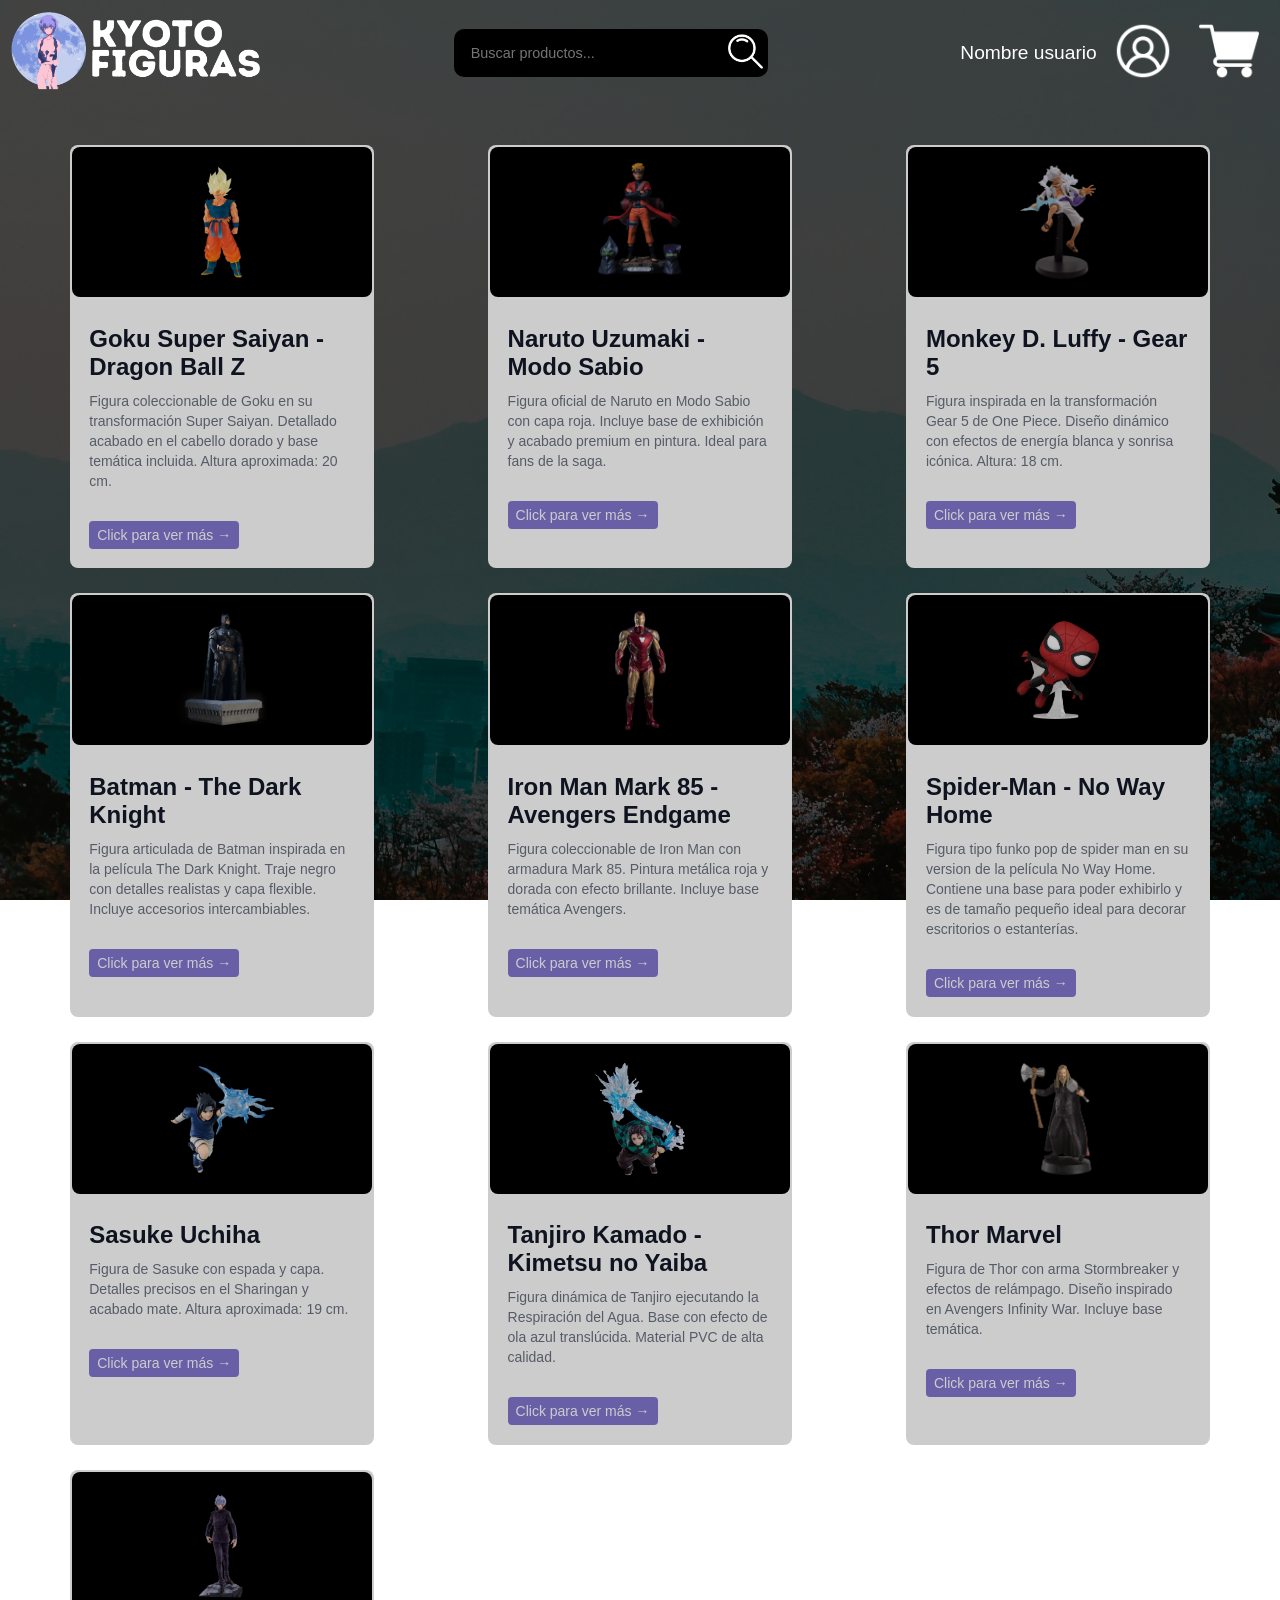
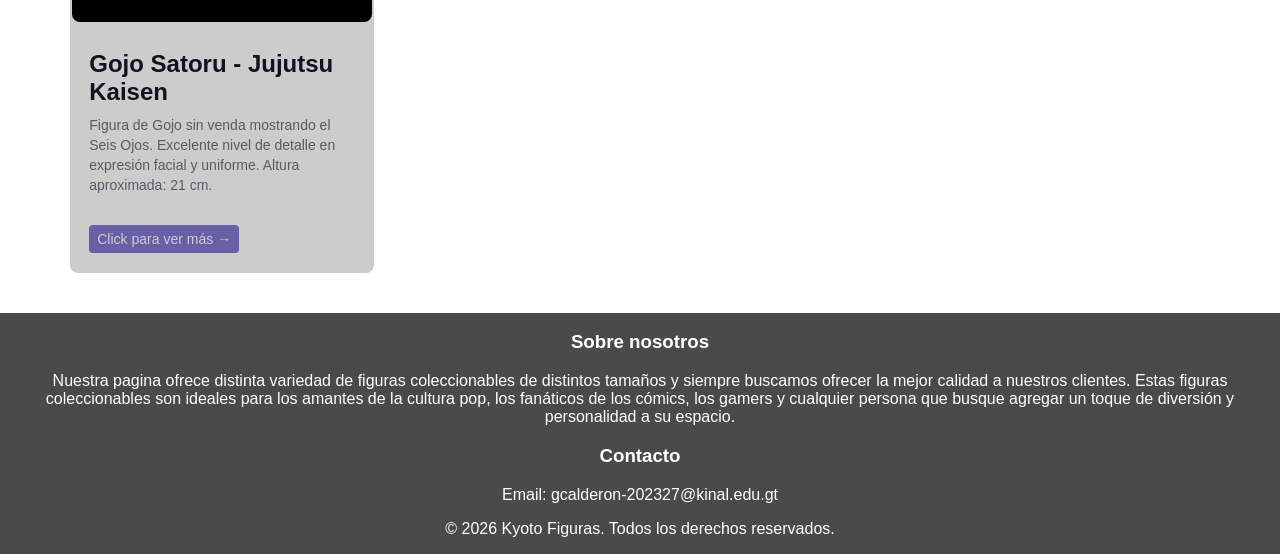
<file: PaginaWeb-VentaDeFiguras/Html/index.html>
<!doctype html>
<html lang="es">

<head>
  <meta charset="UTF-8" />
  <meta name="viewport" content="width=device-width, initial-scale=1.0" />
  <title>Pagina principal</title>
  <link rel="icon" href="../Img/favicon.png" />
  <link rel="stylesheet" href="../Css/indexStyle.css" />
</head>

<body>
  <header>
    <div class="contenedor-header">
      <div class="logo">
        <img src="../Img/logoPagina.png" alt="Logo de la pagina" width="250px" />
      </div>

      <div class="barra-busqueda">
        <input type="text" placeholder="Buscar productos..." id="busqueda" />
        <button>
          <img src="../Img/buscar.png" alt="Buscar" width="35px" />
        </button>
      </div>

      <div class="header-icons">
        <p>Nombre usuario</p>
        <button class="perfil-btn">
          <img src="../Img/usuario.png" alt="Perfil" width="60px" />
        </button>
        <button class="carrito-btn">
          <img src="../Img/carrito.png" alt="Carrito" width="60px" />
        </button>
      </div>
    </div>
  </header>

  <main>
    <div class="contenedor-productos">

      <article class="producto" id="prod1">
        <div class="imagen">
          <img src="../Img/Productos/figura1.png" alt="Goku Super Saiyan" width="300px" />
        </div>
        <div class="informacion">
          <h2 class="titulo">Goku Super Saiyan - Dragon Ball Z</h2>
          <p class="desc">
            Figura coleccionable de Goku en su transformación Super Saiyan.
            Detallado acabado en el cabello dorado y base temática incluida.
            Altura aproximada: 20 cm.
          </p>
          <a class="action" href="producto.html?id=prod1">
            Click para ver más
            <span aria-hidden="true"> → </span>
          </a>
        </div>
      </article>

      <article class="producto" id="prod2">
        <div class="imagen">
          <img src="../Img/Productos/figura2.png" alt="Naruto Modo Sabio" width="300px" />
        </div>
        <div class="informacion">
          <h2 class="titulo">Naruto Uzumaki - Modo Sabio</h2>
          <p class="desc">
            Figura oficial de Naruto en Modo Sabio con capa roja.
            Incluye base de exhibición y acabado premium en pintura.
            Ideal para fans de la saga.
          </p>
          <a class="action" href="producto.html?id=prod2">
            Click para ver más
            <span aria-hidden="true"> → </span>
          </a>
        </div>
      </article>

      <article class="producto" id="prod3">
        <div class="imagen">
          <img src="../Img/Productos/figura3.png" alt="Luffy Gear 5" width="300px" />
        </div>
        <div class="informacion">
          <h2 class="titulo">Monkey D. Luffy - Gear 5</h2>
          <p class="desc">
            Figura inspirada en la transformación Gear 5 de One Piece.
            Diseño dinámico con efectos de energía blanca y sonrisa icónica.
            Altura: 18 cm.
          </p>
          <a class="action" href="producto.html?id=prod3">
            Click para ver más
            <span aria-hidden="true"> → </span>
          </a>
        </div>
      </article>

      <article class="producto" id="prod4">
        <div class="imagen">
          <img src="../Img/Productos/figura4.png" alt="Batman Dark Knight" width="300px" />
        </div>
        <div class="informacion">
          <h2 class="titulo">Batman - The Dark Knight</h2>
          <p class="desc">
            Figura articulada de Batman inspirada en la película The Dark Knight.
            Traje negro con detalles realistas y capa flexible.
            Incluye accesorios intercambiables.
          </p>
          <a class="action" href="producto.html?id=prod4">
            Click para ver más
            <span aria-hidden="true"> → </span>
          </a>
        </div>
      </article>

      <article class="producto" id="prod5">
        <div class="imagen">
          <img src="../Img/Productos/figura5.png" alt="Iron Man Mark 85" width="300px" />
        </div>
        <div class="informacion">
          <h2 class="titulo">Iron Man Mark 85 - Avengers Endgame</h2>
          <p class="desc">
            Figura coleccionable de Iron Man con armadura Mark 85.
            Pintura metálica roja y dorada con efecto brillante.
            Incluye base temática Avengers.
          </p>
          <a class="action" href="producto.html?id=prod5">
            Click para ver más
            <span aria-hidden="true"> → </span>
          </a>
        </div>
      </article>

      <article class="producto" id="prod6">
        <div class="imagen">
          <img src="../Img/Productos/figura6.png" alt="Spider-Man No Way Home" width="300px" />
        </div>
        <div class="informacion">
          <h2 class="titulo">Spider-Man - No Way Home</h2>
          <p class="desc">
            Figura tipo funko pop de spider man en su version de la película No Way Home.
            Contiene una base para poder exhibirlo y es de tamaño pequeño ideal para decorar escritorios o estanterías.
          </p>
          <a class="action" href="producto.html?id=prod6">
            Click para ver más
            <span aria-hidden="true"> → </span>
          </a>
        </div>
      </article>

      <article class="producto" id="prod7">
        <div class="imagen">
          <img src="../Img/Productos/figura7.png" alt="Sasuke Uchiha" width="300px" />
        </div>
        <div class="informacion">
          <h2 class="titulo">Sasuke Uchiha </h2>
          <p class="desc">
            Figura de Sasuke con espada y capa.
            Detalles precisos en el Sharingan y acabado mate.
            Altura aproximada: 19 cm.
          </p>
          <a class="action" href="producto.html?id=prod7">
            Click para ver más
            <span aria-hidden="true"> → </span>
          </a>
        </div>
      </article>

      <article class="producto" id="prod8">
        <div class="imagen">
          <img src="../Img/Productos/figura8.png" alt="Tanjiro Kamado" width="300px" />
        </div>
        <div class="informacion">
          <h2 class="titulo">Tanjiro Kamado - Kimetsu no Yaiba</h2>
          <p class="desc">
            Figura dinámica de Tanjiro ejecutando la Respiración del Agua.
            Base con efecto de ola azul translúcida.
            Material PVC de alta calidad.
          </p>
          <a class="action" href="producto.html?id=prod8">
            Click para ver más
            <span aria-hidden="true"> → </span>
          </a>
        </div>
      </article>

      <article class="producto" id="prod9">
        <div class="imagen">
          <img src="../Img/Productos/figura9.png" alt="Thor Marvel" width="300px" />
        </div>
        <div class="informacion">
          <h2 class="titulo">Thor Marvel</h2>
          <p class="desc">
            Figura de Thor con arma Stormbreaker y efectos de relámpago.
            Diseño inspirado en Avengers Infinity War.
            Incluye base temática.
          </p>
          <a class="action" href="producto.html?id=prod9">
            Click para ver más
            <span aria-hidden="true"> → </span>
          </a>
        </div>
      </article>

      <article class="producto" id="prod10">
        <div class="imagen">
          <img src="../Img/Productos/figura10.png" alt="Gojo Satoru" width="300px" />
        </div>
        <div class="informacion">
          <h2 class="titulo">Gojo Satoru - Jujutsu Kaisen</h2>
          <p class="desc">
            Figura de Gojo sin venda mostrando el Seis Ojos.
            Excelente nivel de detalle en expresión facial y uniforme.
            Altura aproximada: 21 cm.
          </p>
          <a class="action" href="producto.html?id=prod10">
            Click para ver más
            <span aria-hidden="true"> → </span>
          </a>
        </div>
      </article>
    </div>
  </main>

  <footer>
    <div class="footer-container">
      <div class="footer-seccion">
        <h3>Sobre nosotros</h3>
        <p>
          Nuestra pagina ofrece distinta variedad de figuras coleccionables de
          distintos tamaños y siempre buscamos ofrecer la mejor calidad a
          nuestros clientes. Estas figuras coleccionables son ideales para los
          amantes de la cultura pop, los fanáticos de los cómics, los gamers y
          cualquier persona que busque agregar un toque de diversión y
          personalidad a su espacio.
        </p>
      </div>

      <div class="footer-seccion">
        <h3>Contacto</h3>
        <p>Email: gcalderon-202327@kinal.edu.gt</p>
      </div>
    </div>

    <div class="footer-info">
      <p>© 2026 Kyoto Figuras. Todos los derechos reservados.</p>
    </div>
  </footer>

  <script>
    window.addEventListener("scroll", function () {
      const header = document.querySelector("header");
      header.classList.toggle("scrolled", window.scrollY > 50);
    });
  </script>
</body>

</html>
</file>
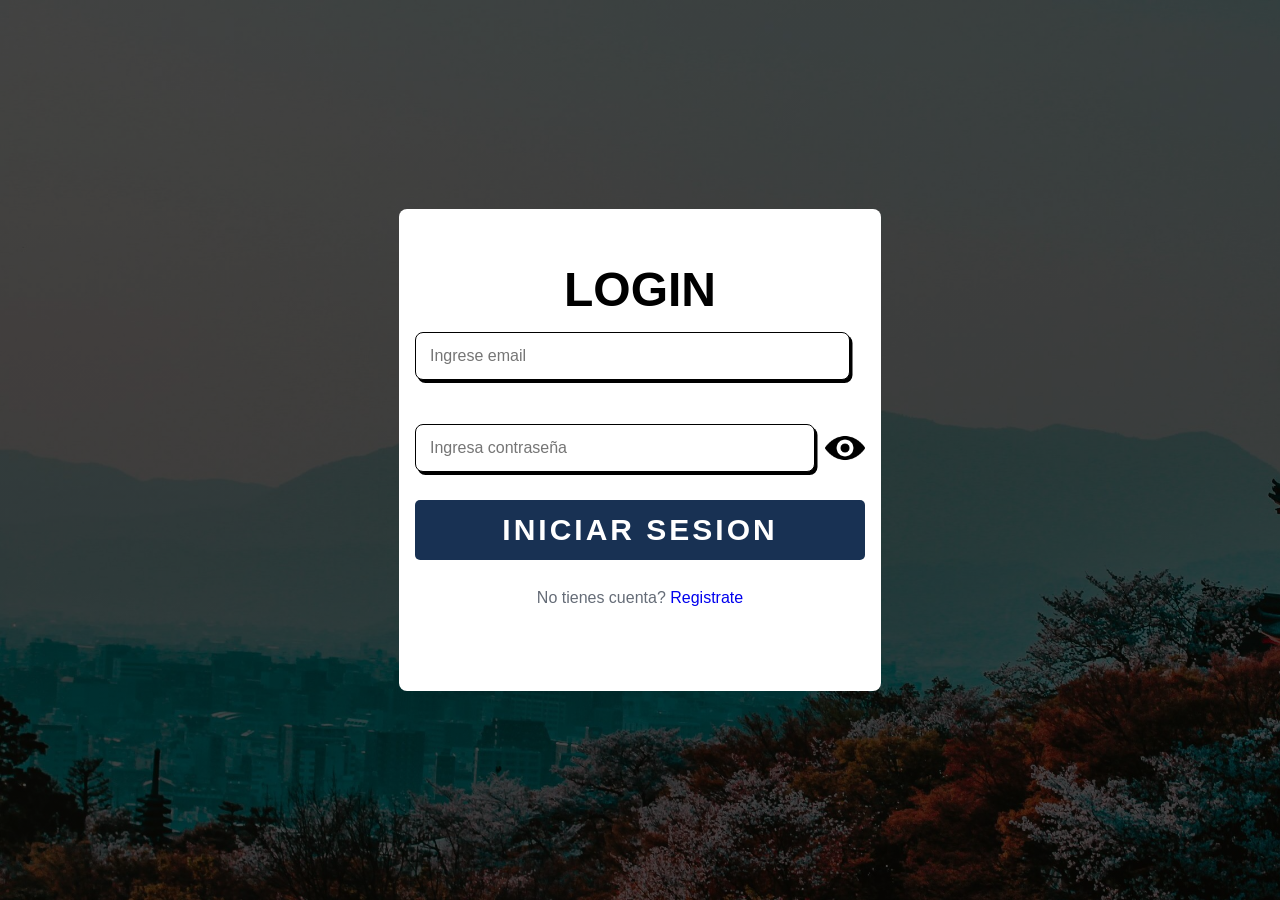
<file: PaginaWeb-VentaDeFiguras/Html/Login.html>
<!doctype html>
<html lang="es">

<head>
  <meta charset=" UTF-8" />
  <meta name="viewport" content="width=device-width, initial-scale=1.0" />
  <title>Login</title>
  <link rel="icon" href="../Img/favicon.png" />
  <link rel="stylesheet" href="../Css/LoginStyle.css" />
</head>

<body>
  <form id="formularioLogin" class="formulario">
    <p class="form-title" id="form-title">LOGIN</p>

    <input type="email" id="email" placeholder="Ingrese email" required />
    <div class="password-box">
      <input type="password" id="password" placeholder="Ingresa contraseña" required />
      <img src="../Img/ojoAbierto.png" alt="" width="40px" id="mostrarImg" class="mostrarContra" />
    </div>

    <button type="submit" class="login-btn" value="iniciar" id="registrar-btn">
      <span>INICIAR SESION</span>
    </button>

    <p class="registro-link">
      No tienes cuenta?
      <a href="Register.html">Registrate</a>
    </p>
  </form>

  <script src="../Javascript/Login.js"></script>
</body>

</html>
</file>
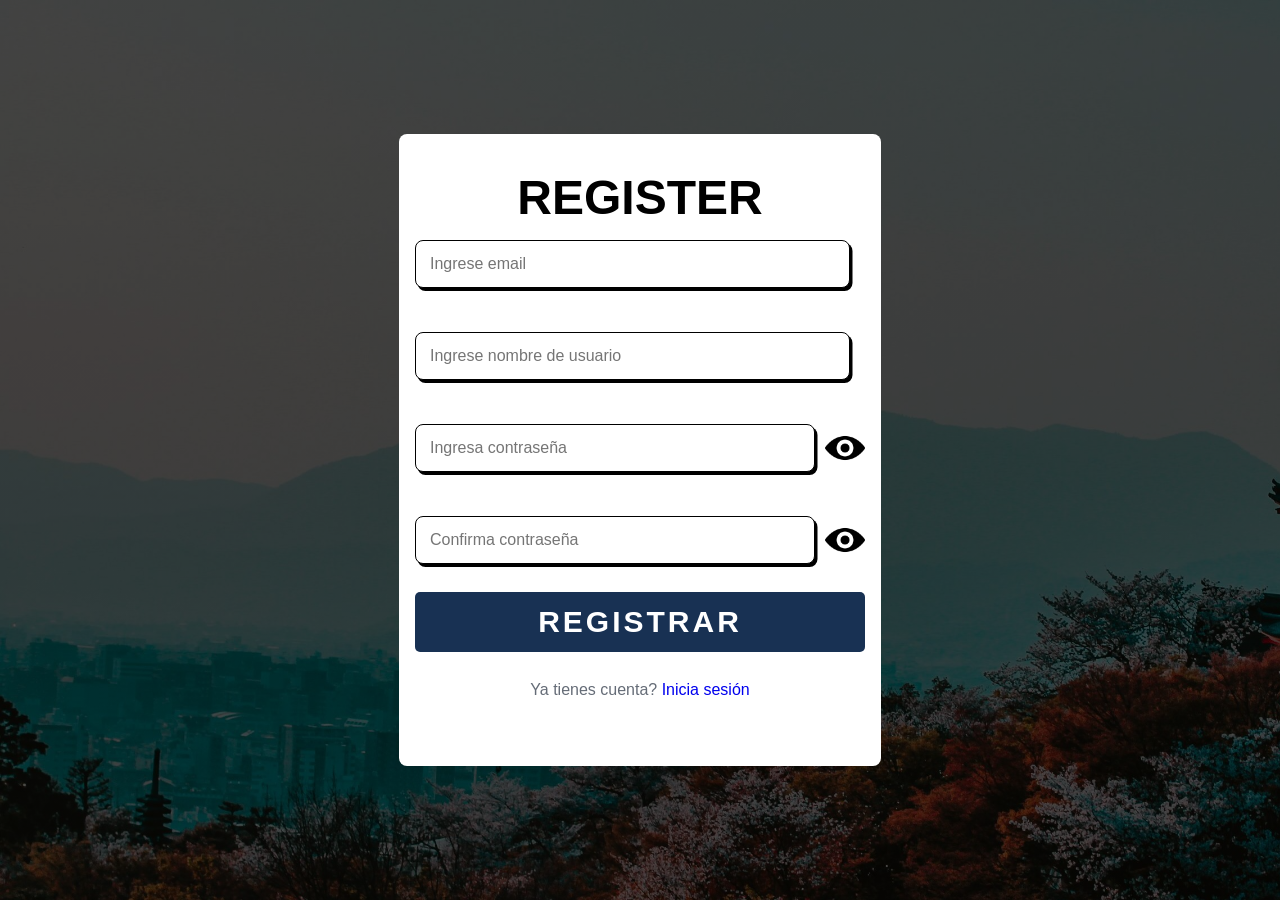
<file: PaginaWeb-VentaDeFiguras/Html/Register.html>
<!doctype html>
<html lang="es">

<head>
  <meta charset=" UTF-8" />
  <meta name="viewport" content="width=device-width, initial-scale=1.0" />
  <title>Login</title>
  <link rel="icon" href="../Img/favicon.png" />
  <link rel="stylesheet" href="../Css/LoginStyle.css" />
</head>

<body>
  <form id="formularioRegister" class="formulario">
    <p class="form-title" id="form-title">REGISTER</p>

    <input type="email" id="email" placeholder="Ingrese email" required />

    <input type="text" id="username" placeholder="Ingrese nombre de usuario" required />

    <div class="password-box">
      <input type="password" id="password" placeholder="Ingresa contraseña" required minlength="8"/>
      <img src="../Img/ojoAbierto.png" alt="" width="40px" id="mostrarImg" class="mostrarContra" />
    </div>

    <div class="password-box">
      <input type="password" id="passwordConfirm" placeholder="Confirma contraseña" required minlength="8"/>
      <img src="../Img/ojoAbierto.png" alt="" width="40px" id="mostrarImg2" class="mostrarContra" />
    </div>

    <button type="submit" class="login-btn" value="iniciar" id="registrar-btn">
      <span>REGISTRAR</span>
    </button>

    <p class="registro-link">
      Ya tienes cuenta?
      <a href="Login.html">Inicia sesión</a>
    </p>
  </form>

  <script src="../Javascript/Login.js"></script>
</body>

</html>
</file>
<file: PaginaWeb-VentaDeFiguras/Css/indexStyle.css>
body {
    margin: 0;
    min-height: 100vh;
    background-image: linear-gradient(rgba(0, 0, 0, 0.7), rgba(0, 0, 0, 0.7)), url("../Img/fondo.jpg");
    background-size: cover;
    background-position: cover;
    background-repeat: no-repeat;
    background-attachment: fixed;
    font-family: "Montserrat", sans-serif;
    display: flex;
    flex-direction: column;
    gap: 15px;
}

/* ----------------------------------------------- Estilo para el header */
header {
    position: sticky;
    z-index: 1000;
    transition: all 0.5s ease;
    top: 0;
    left: 0;
    width: 100%;
}

header.scrolled {
    background-color: rgb(29, 29, 29, 0.8);
}

.contenedor-header {
    background: transparent;
    margin: 0;
    padding: 0.7rem;
    display: flex;
    flex-direction: row;
    align-items: center;
    justify-content: space-between;

}

/* -----------------Imagen del logo*/
.logo img {
    transition: 0.4s ease-in-out;
    cursor: pointer;
}

.logo img:hover {
    transform: scale(1.05);
}

/* -----------------Barra de busqueda*/
.barra-busqueda {
    display: flex;
    align-items: center;
    background-color: rgb(0, 0, 0);
    border-radius: 10px;
    overflow: hidden;
    padding-left: 15px;
    transition: 0.4s ease-in-out;
}

.barra-busqueda input {
    width: 250px;
    height: 100%;
    border: none;
    outline: none;
    font-size: 0.9em;
    background-color: black;
    color: white;
    caret-color: rgb(68, 0, 255);
}

.barra-busqueda:hover {
    transform: scale(1.05);
}

.barra-busqueda:focus-within {
    box-shadow:
        0px 0px 30px rgba(131, 119, 209, 0.6),
        0px 0px 60px rgba(131, 119, 209, 0.3);
    transform: scale(1.15);

}

.barra-busqueda button {
    background: transparent;
    border: none;
    padding: 0;
    cursor: pointer;
    padding: 5px;
}

.barra-busqueda button img {
    filter: invert(1);
    object-fit: cover;
}

/* -----------------Iconos de la derecha*/
.header-icons {
    align-items: center;
    display: flex;
    gap: 6px;
}

.header-icons p {
    color: white;
    font-size: 1.2em;
}

.header-icons button {
    background: transparent;
    border: none;
    cursor: pointer;
    padding: 10px;
    transition: 0.4s ease-in-out;
}

.header-icons button:hover {
    transform: scale(1.1);
}

.header-icons img {
    filter: invert(1);
    object-fit: cover;
}

/* ----------------------------------------------- Estilo para el contenido */
.contenedor-productos {
    display: grid;
    grid-template-columns: repeat(auto-fit, minmax(300px, 1fr));
    gap: 25px;
    justify-items: center;
    padding: 25px;
    flex-grow: 2;
}

/* -----------------Tarjeta*/
.producto {
    max-width: 300px;
    border-radius: 0.5rem;
    background-color: #fff;
    border: 1px solid transparent;
    transition: 0.4s ease-in-out;
    padding: 1px;
    filter: brightness(0.8);
    gap: 0;
    ;
}

.producto:hover {
    filter: brightness(1);
    box-shadow:
        0px 0px 30px rgba(131, 119, 209, 0.6),
        0px 0px 60px rgba(131, 119, 209, 0.3);
    transform: scale(1.05);
}

/* -----------------Textos*/
.producto a {
    text-decoration: none
}

.informacion {
    padding: 0.5rem 1.1rem 1.1rem 1.1rem;
}

.titulo {
    color: #111827;
    font-size: 1.5rem;
    line-height: 1.75rem;
    font-weight: 600;
    margin-bottom: 0.6rem;
}

.desc {
    margin-top: 0.5rem;
    color: #6b7280;
    font-size: 0.875rem;
    line-height: 1.25rem;
}

/* -----------------Apartado de imagen*/
.imagen {
    object-fit: cover;
    height: 150px;
    width: 100%;
    background-color: rgb(0, 0, 0);
    border-radius: 0.5rem;
    display: flex;
    flex-wrap: nowrap;
    justify-content: center;
    align-items: center;
}

.imagen img {
    object-fit: cover;
    width: fit-content;
    height: 120px;
    background-color: rgb(0, 0, 0);
    transition: all 0.4s ease-in-out;
}

.imagen:hover img {
    filter: brightness(1.05);
    transform: scale(1.05) translateY(-5px);
}

/* -----------------Boton*/
.action {
    display: inline-flex;
    margin-top: 1rem;
    color: #ffffff;
    font-size: 0.875rem;
    line-height: 1.25rem;
    font-weight: 500;
    align-items: center;
    gap: 0.25rem;
    background-color: rgb(131, 119, 209);
    padding: 4px 8px;
    border-radius: 4px;
    transition: 0.4s ease-in-out;
}

.action:hover {
    transform: scale(1.1);
}

.action span {
    transition: 0.4s ease;
}

.action:hover span {
    transform: translateX(4px);
}

footer {
    background-color: rgb(29, 29, 29, 0.8);
    color: white;
    text-align: center;
    flex-grow: 0.3;
    flex-shrink: 1;
}
</file>
<file: PaginaWeb-VentaDeFiguras/Css/LoginStyle.css>
body {
    background-image: linear-gradient(rgba(0, 0, 0, 0.7), rgba(0, 0, 0, 0.7)), url("../Img/fondo.jpg");
    background-size: cover;
    background-position: fixed;
    min-height: 100vh;
    margin: 0;
    display: flex;
    justify-content: center;
    align-items: center;
    font-family: "Montserrat", sans-serif;
}

#formularioLogin {
    background-color: #fff;
    padding: 1rem;
    border-radius: 0.5rem;
    transition: 0.4s ease-in-out;
    display: flex;
    flex-direction: column;
    justify-content: center;
    gap: 0.75rem;
    width: 450px;
    height: 450px;
}

#formularioRegister {
    background-color: #fff;
    padding: 1rem;
    border-radius: 0.5rem;
    transition: 0.4s ease-in-out;
    display: flex;
    flex-direction: column;
    justify-content: center;
    gap: 0.75rem;
    width: 450px;
    height: 600px;
}

.formulario:hover {
    box-shadow:
        5px 5px 20px rgba(131, 119, 209, 0.6),
        5px 5px 40px rgba(131, 119, 209, 0.3);
    transform: scale(1.1);
    border: 1px solid black;
}

.form-title {
    font-size: 3rem;
    line-height: 1.75rem;
    font-weight: 700;
    text-align: center;
    margin: 0;
    color: #000;
}

input {
    display: flex;
    position: relative;
    align-self: center;
    margin: 1rem auto;
    padding: 0.875rem;
    margin-left: 0;
    font-size: 1rem;
    border: 1.5px solid #000;
    border-radius: 0.5rem;
    box-shadow: 2.5px 3px 0 #000;
    outline: none;
    transition: ease 0.25s;
    width: 90%;
}

input:focus {
    box-shadow: 5.5px 7px 0 black;
}


.login-btn {
    position: relative;
    display: flex;
    justify-content: center;
    align-items: center;
    border-radius: 5px;
    background: #183153;
    cursor: pointer;
    border: none;
}

.login-btn:after {
    content: " ";
    width: 0%;
    height: 100%;
    background: #ffd401;
    position: absolute;
    border-radius: 5px;
    transition: all 0.4s ease-in-out;
    right: 0;
}

.login-btn:hover::after {
    right: auto;
    left: 0;
    border-radius: 5px;
    width: 100%;
}

.login-btn span {
    text-align: center;
    text-decoration: none;
    width: 100%;
    padding: 12px;
    color: #fff;
    font-size: 2.25em;
    font-weight: 700;
    letter-spacing: 0.1em;
    z-index: 20;
    transition: all 0.3s ease-in-out;
}

.login-btn:hover span {
    color: #000000;
}

.registro-link {
    color: #656c77;
    font-size: 1rem;
    line-height: 1.25rem;
    text-align: center;
}

.registro-link a {
    text-decoration: none;
}

.registro-link a:hover {
    text-decoration: underline;
}

.mostrarContra {
    cursor: pointer;
}

.password-box {
    display: flex;
    align-items: center;
    gap: 10px;
    width: 100%;
}

.password-box input {
    width: 100%;
}
</file>
